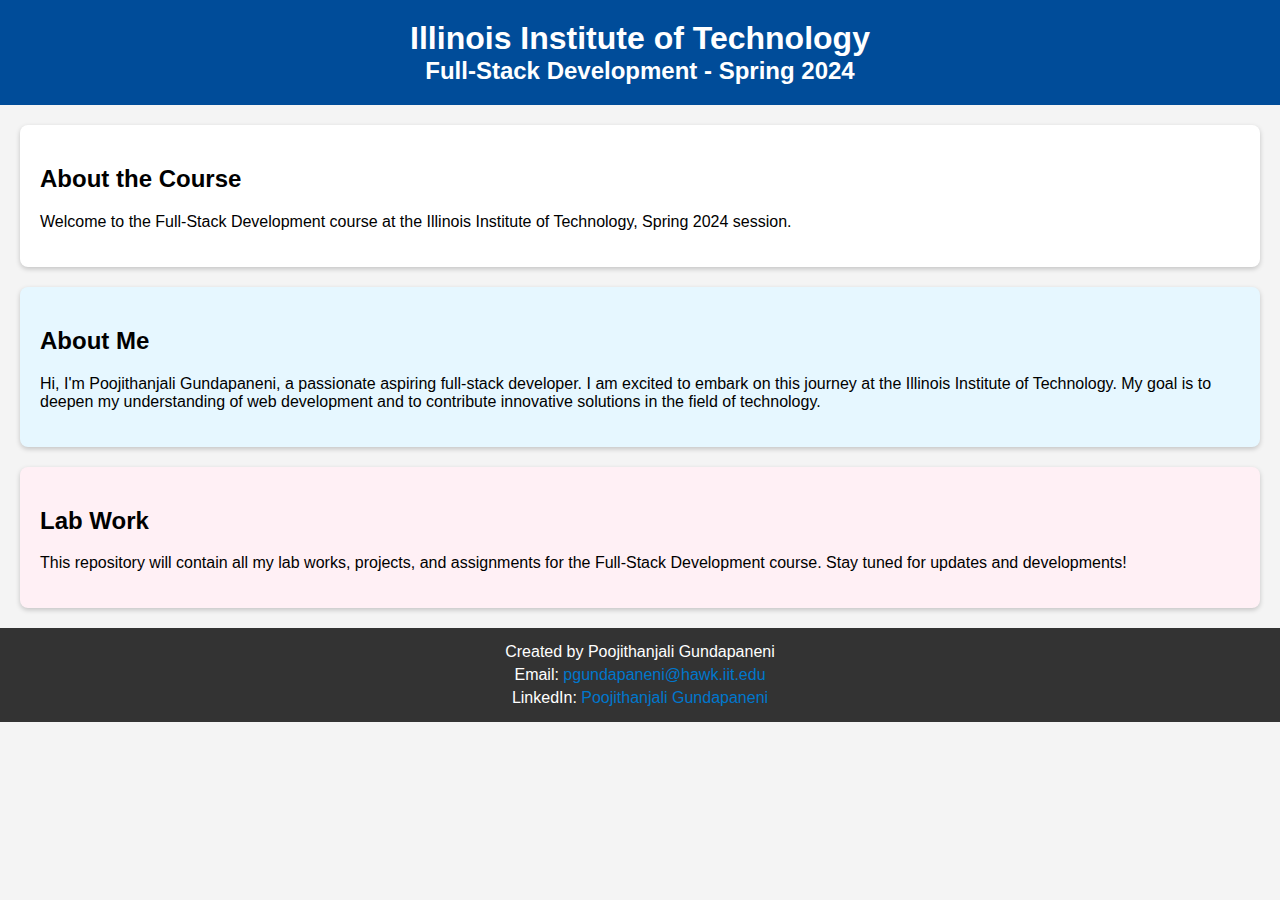
<file: index.html>
<!DOCTYPE html>
<html>

<head>
    <title>ITMD Full-Stack Development - Spring 2024</title>
    <link rel="stylesheet" type="text/css" href="styles.css">
</head>

<body>
    <header>
        <h1>Illinois Institute of Technology</h1>
        <h2>Full-Stack Development - Spring 2024</h2>
    </header>
    <section>
        <h2>About the Course</h2>
        <p>Welcome to the Full-Stack Development course at the Illinois Institute of Technology, Spring 2024 session.
        </p>
    </section>
    <section>
        <h2>About Me</h2>
        <p>Hi, I'm Poojithanjali Gundapaneni, a passionate aspiring full-stack developer. I am excited to embark on this journey at
            the Illinois Institute of Technology. My goal is to deepen my understanding of web development and to
            contribute innovative solutions in the field of technology.</p>
    </section>
    <section>
        <h2>Lab Work</h2>
        <p>This repository will contain all my lab works, projects, and assignments for the Full-Stack Development
            course. Stay tuned for updates and developments!</p>
    </section>
    <footer>
        <p>Created by Poojithanjali Gundapaneni</p>
        <p>Email: <a href="mailto:pgundapaneni@hawk.iit.edu">pgundapaneni@hawk.iit.edu</a></p>
        <p>LinkedIn: <a href="https://www.linkedin.com/in/poojithanjali-gundapaneni-27669020a/?originalSubdomain=in" target="_blank">Poojithanjali
                Gundapaneni</a></p>
    </footer>
</body>

</html>
</file>
<file: styles.css>
body {
    font-family: Arial, sans-serif;
    margin: 0;
    padding: 0;
    background-color: #f4f4f4;
}

header {
    background-color: #004c99;
    color: white;
    text-align: center;
    padding: 20px 0;
}

header h1, header h2 {
    margin: 0;
    padding: 0;
}


section {
    margin: 20px;
    padding: 20px;
    background-color: white;
    border-radius: 8px;
    box-shadow: 0 2px 5px rgba(0,0,0,0.2);
}

section:hover {
    box-shadow: 0 5px 15px rgba(0,0,0,0.3);
}


section:nth-of-type(2) {
    background-color: #e6f7ff;
}


section:nth-of-type(3) {
    background-color: #fff0f5;
}


footer {
    text-align: center;
    background-color: #333;
    color: white;
    padding: 10px 0;
}

footer p {
    margin: 5px;
}


a {
    color: #0077cc;
    text-decoration: none;
}

a:hover {
    color: #005599;
    text-decoration: underline;
}


@media (max-width: 600px) {
    header h1, header h2, section, footer p {
        text-align: center;
    }
}
</file>
